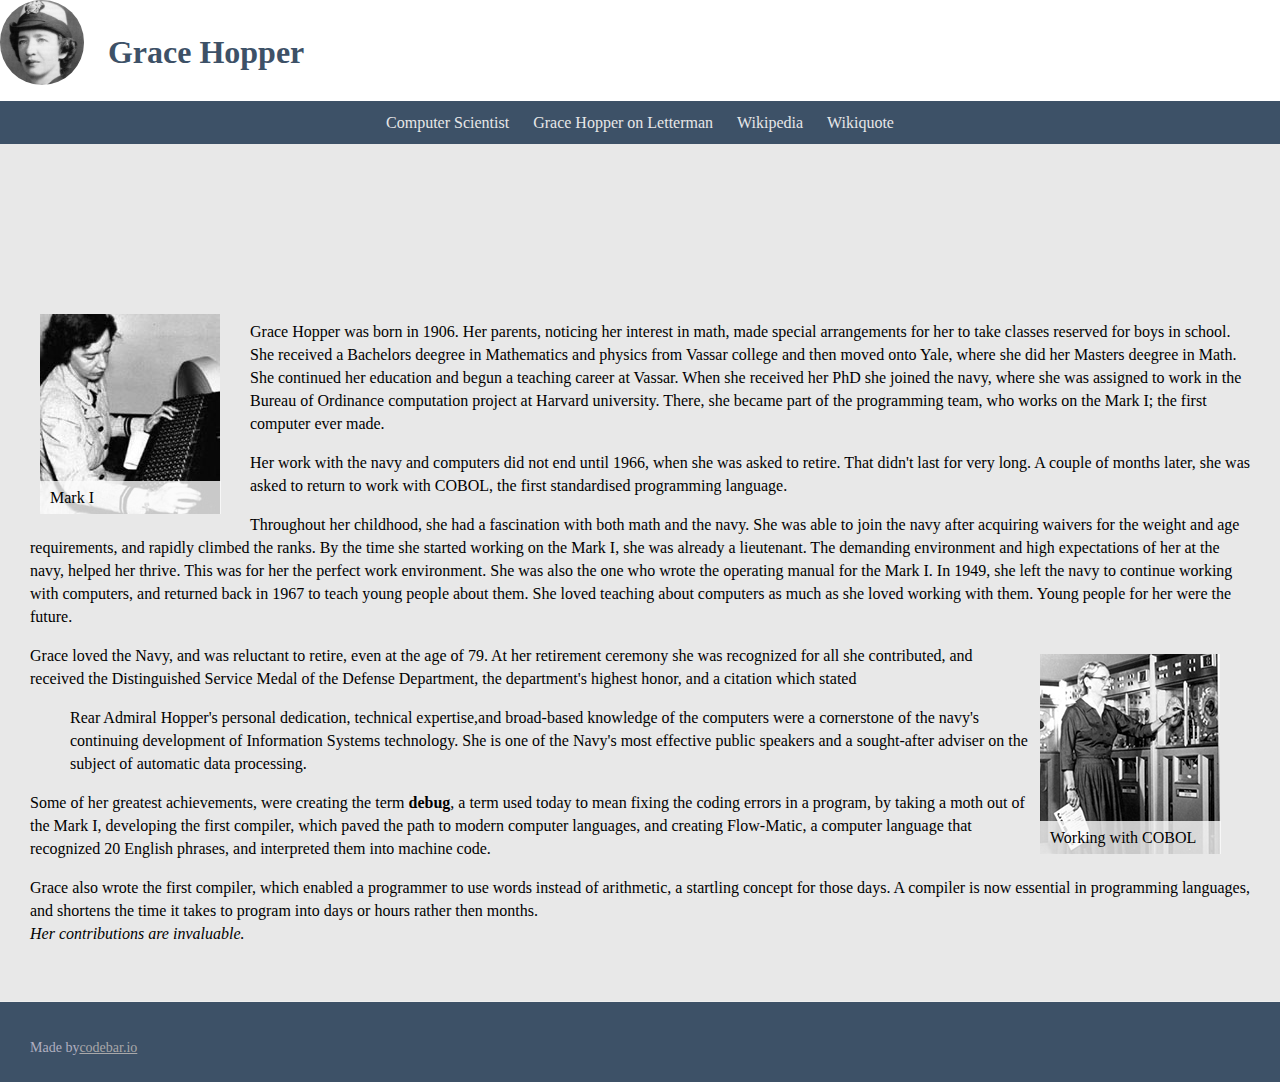
<file: Lesson4/7443914-master/index.html>
<!DOCTYPE html>
<html>
  <head>
    <link rel="stylesheet" href="style.css">
    <title>Grace Hopper</title>

  </head>
  <body>
    <header>
        <div class="portrait">
          <img src="gracehopper.jpg" alt="Grace Hopper">
        </div>
        <div class="title">
          <h1>Grace Hopper</h1>
        </div>
        <div id="toolbar">
            <ul>
              <li> <a href="http://www.cs.yale.edu/homes/tap/Files/hopper-story.html" target="_blank">Computer Scientist</a></li>
              <li> <a href="https://www.youtube.com/watch?v=1-vcErOPofQ">Grace Hopper on Letterman</a></li>
              <li> <a href="https://en.wikipedia.org/wiki/Grace_Hopper">Wikipedia</a></li>
              <li> <a href="https://en.wikiquote.org/wiki/Grace_Hopper">Wikiquote</a></li>
            </ul>
          </div>
      </header>
      <div id="content">
        <div class="start-of-line">
          <img src="mark_i.jpg" alt="Mark">
          <span class="caption">Mark I</span>
        </div>
        <p>
        Grace Hopper was born in 1906. Her parents, noticing her interest in math, made special arrangements for her to take classes reserved for boys in school. She received a Bachelors deegree in Mathematics and  physics from Vassar college and then moved onto Yale, where she did her Masters deegree in Math. She continued her education and begun a teaching career at Vassar. When she received her PhD she joined the navy, where she was assigned to work in the Bureau of Ordinance computation project at Harvard university. There, she became part of the programming team, who works on the Mark I; the first computer ever made.
        </p>
        <p>
        Her work with the navy and computers did not end until 1966, when she was asked to retire. That didn't last for very long. A couple of months later, she was asked to return to work with COBOL, the first standardised programming language.
        </p>
        <p>
        Throughout her childhood, she had a fascination with both math and the navy. She was able to join the navy after acquiring waivers for the weight and age requirements, and rapidly climbed the ranks. By the time she started working on the Mark I, she was already a lieutenant.
        The demanding environment and high expectations of her at the navy, helped her thrive. This was for her the perfect work environment. She was also the one who wrote the operating manual for the Mark I. In 1949, she left the navy to continue working with computers, and returned back in 1967 to teach young people about them. She loved teaching about computers as much as she loved working with them. Young people for her were the future.
        </p>
        <div class="end-of-line">
           <img src="cobol.jpg" alt="Cobol">
           <span class="caption">Working with COBOL</span>
        </div>
        <p>
        Grace loved the Navy, and was reluctant to retire, even at the age of 79. At her retirement ceremony she was recognized for all she contributed, and received the Distinguished Service Medal of the Defense Department, the department's highest honor, and a citation which stated
        <blockquote>
          Rear Admiral Hopper's personal dedication, technical expertise,and broad-based knowledge of the computers were a cornerstone of the navy's continuing development of Information Systems technology. She is one of the Navy's most effective public speakers and a sought-after adviser on the subject of automatic data processing.
        </blockquote>
        </p>
        <p>
        Some of her greatest achievements, were creating the term <b>debug</b>, a term used today to mean fixing the coding errors in a program, by taking a moth out of the Mark I, developing the first compiler, which paved the path to modern computer languages, and creating Flow-Matic, a computer language that recognized 20 English phrases, and interpreted them into machine code.
        </p>
        <p>
        Grace also wrote the first compiler, which enabled a programmer to use words instead of arithmetic, a startling concept for those days. A compiler is now essential in programming languages, and shortens the time it takes to program into days or hours rather then months.
        <br/>
        <em>Her contributions are invaluable.</em>
        </p>
      </div>

  </body>
  <footer>
   <p>Made by<a href="https://codebar.io/">codebar.io</a>
</p>
  </footer>
</html>
</file>
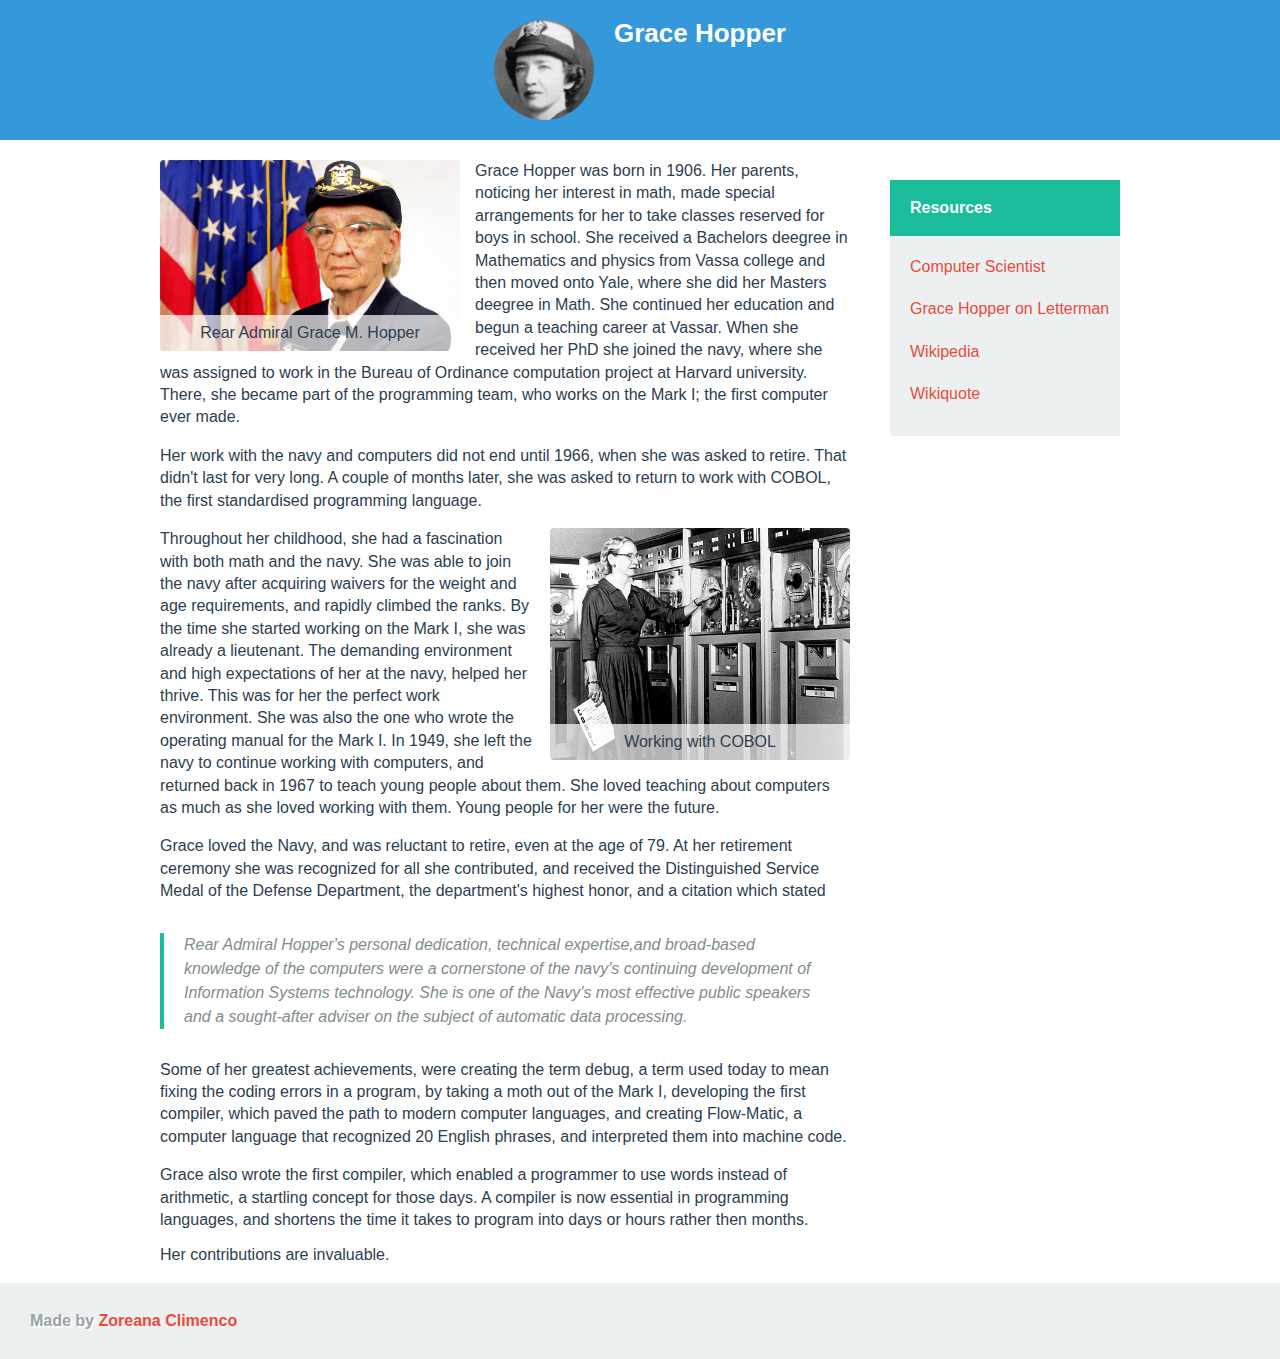
<file: Lesson7/mediaqueries/index.html>
<!DOCTYPE html>
<html>

<head>
    <title>Grace Hopper</title>
    <meta name="viewport" content="width=device-width, initial-scale=1.0">
    <link rel="stylesheet" href="reset.css">
    <link rel="stylesheet" href="style.css">
</head>

<body>
    <header class="header">
        <img src="gracehopper_portrait.jpg" class="header_img">
        <h1 class="header_title"> Grace Hopper</h1>
    </header>
    <div class="main">
        <section class="about">
            <figure class="figure"><img src="grace.jpg" class="figure_img">
                <figcaption class="figure_caption">
                    Rear Admiral Grace M. Hopper
                </figcaption>
            </figure>
            <p class="main_text">
                Grace Hopper was born in 1906. Her parents, noticing her interest in math, made special arrangements for
                her
                to take classes reserved for boys in school. She received a Bachelors deegree in Mathematics and physics
                from Vassa college and then moved onto Yale, where she did her Masters deegree in Math. She continued
                her
                education and begun a teaching career at Vassar. When she received her PhD she joined the navy, where
                she
                was assigned to work in the Bureau of Ordinance computation project at Harvard university. There, she
                became
                part of the programming team, who works on the Mark I; the first computer ever made.
            </p>
            <p class="main_text">
                Her work with the navy and computers did not end until 1966, when she was asked to retire. That didn't
                last
                for very long. A couple of months later, she was asked to return to work with COBOL, the first
                standardised
                programming language.
            </p>
            <figure class="figure figure-second">
                <img class="figure_img" src="grace_machine.jpg" />
                <figcaption class="figure_caption">Working with COBOL</figcaption>
            </figure>
            <p class="main_text">
                Throughout her childhood, she had a fascination with both math and the navy. She was able to join the
                navy
                after acquiring waivers for the weight and age requirements, and rapidly climbed the ranks. By the time
                she
                started working on the Mark I, she was already a lieutenant. The demanding environment and high
                expectations
                of her at the navy, helped her thrive. This was for her the perfect work environment. She was also the
                one
                who wrote the operating manual for the Mark I. In 1949, she left the navy to continue working with
                computers, and returned back in 1967 to teach young people about them. She loved teaching about
                computers as
                much as she loved working with them. Young people for her were the future.
            </p>
            <p class="main_text">
                Grace loved the Navy, and was reluctant to retire, even at the age of 79. At her retirement ceremony she
                was
                recognized for all she contributed, and received the Distinguished Service Medal of the Defense
                Department,
                the department's highest honor, and a citation which stated
            </p>
            <blockquote class="main_quote">
                Rear Admiral Hopper's personal dedication, technical expertise,and broad-based knowledge of the
                computers
                were a cornerstone of the navy's continuing development of Information Systems technology. She is one of
                the
                Navy's most effective public speakers and a sought-after adviser on the subject of automatic data
                processing.
            </blockquote>
            <p class="main_text">
                Some of her greatest achievements, were creating the term debug, a term used today to mean fixing the
                coding
                errors in a program, by taking a moth out of the Mark I, developing the first compiler, which paved the
                path
                to modern computer languages, and creating Flow-Matic, a computer language that recognized 20 English
                phrases, and interpreted them into machine code.
            </p>
            <p class="main_text">
                Grace also wrote the first compiler, which enabled a programmer to use words instead of arithmetic, a
                startling concept for those days. A compiler is now essential in programming languages, and shortens the
                time it takes to program into days or hours rather then months.
            </p>
            <p class="main_text-em">
                Her contributions are invaluable.
            </p>
        </section>
    <div class="sidebar">
    <aside class="sidebar">
        <h2 class="resourcelist_title">Resources</h2>
        <ul class="resourcelist">
            <li class="resourcelist_item">
                <a class="resourcelist_link" href="http://www.cs.yale.edu/homes/tap/Files/hopper-story.html">Computer Scientist</a>
            </li>
            <li class="resourcelist_item">
                <a class="resourcelist_link" href="https://www.youtube.com/watch?v=1-vcErOPofQ">Grace Hopper on Letterman</a>
            </li>
            <li class="resourcelist_item">
                <a class="resourcelist_link" href="https://en.wikipedia.org/wiki/Grace_Hopper">Wikipedia</a>
            </li>
            <li class="resourcelist_item">
                <a class="resourcelist_link" href="https://en.wikiquote.org/wiki/Grace_Hopper">Wikiquote</a>
            </li>
        </ul>
    </aside>
    </div>
    </div>

    <footer class="footer">
        <p class="footer_text">Made by <a class="footer_link" href="https://www.facebook.com/zoreanaphotographer">Zoreana Climenco</a>
    </footer>

</body>

</html>
</file>
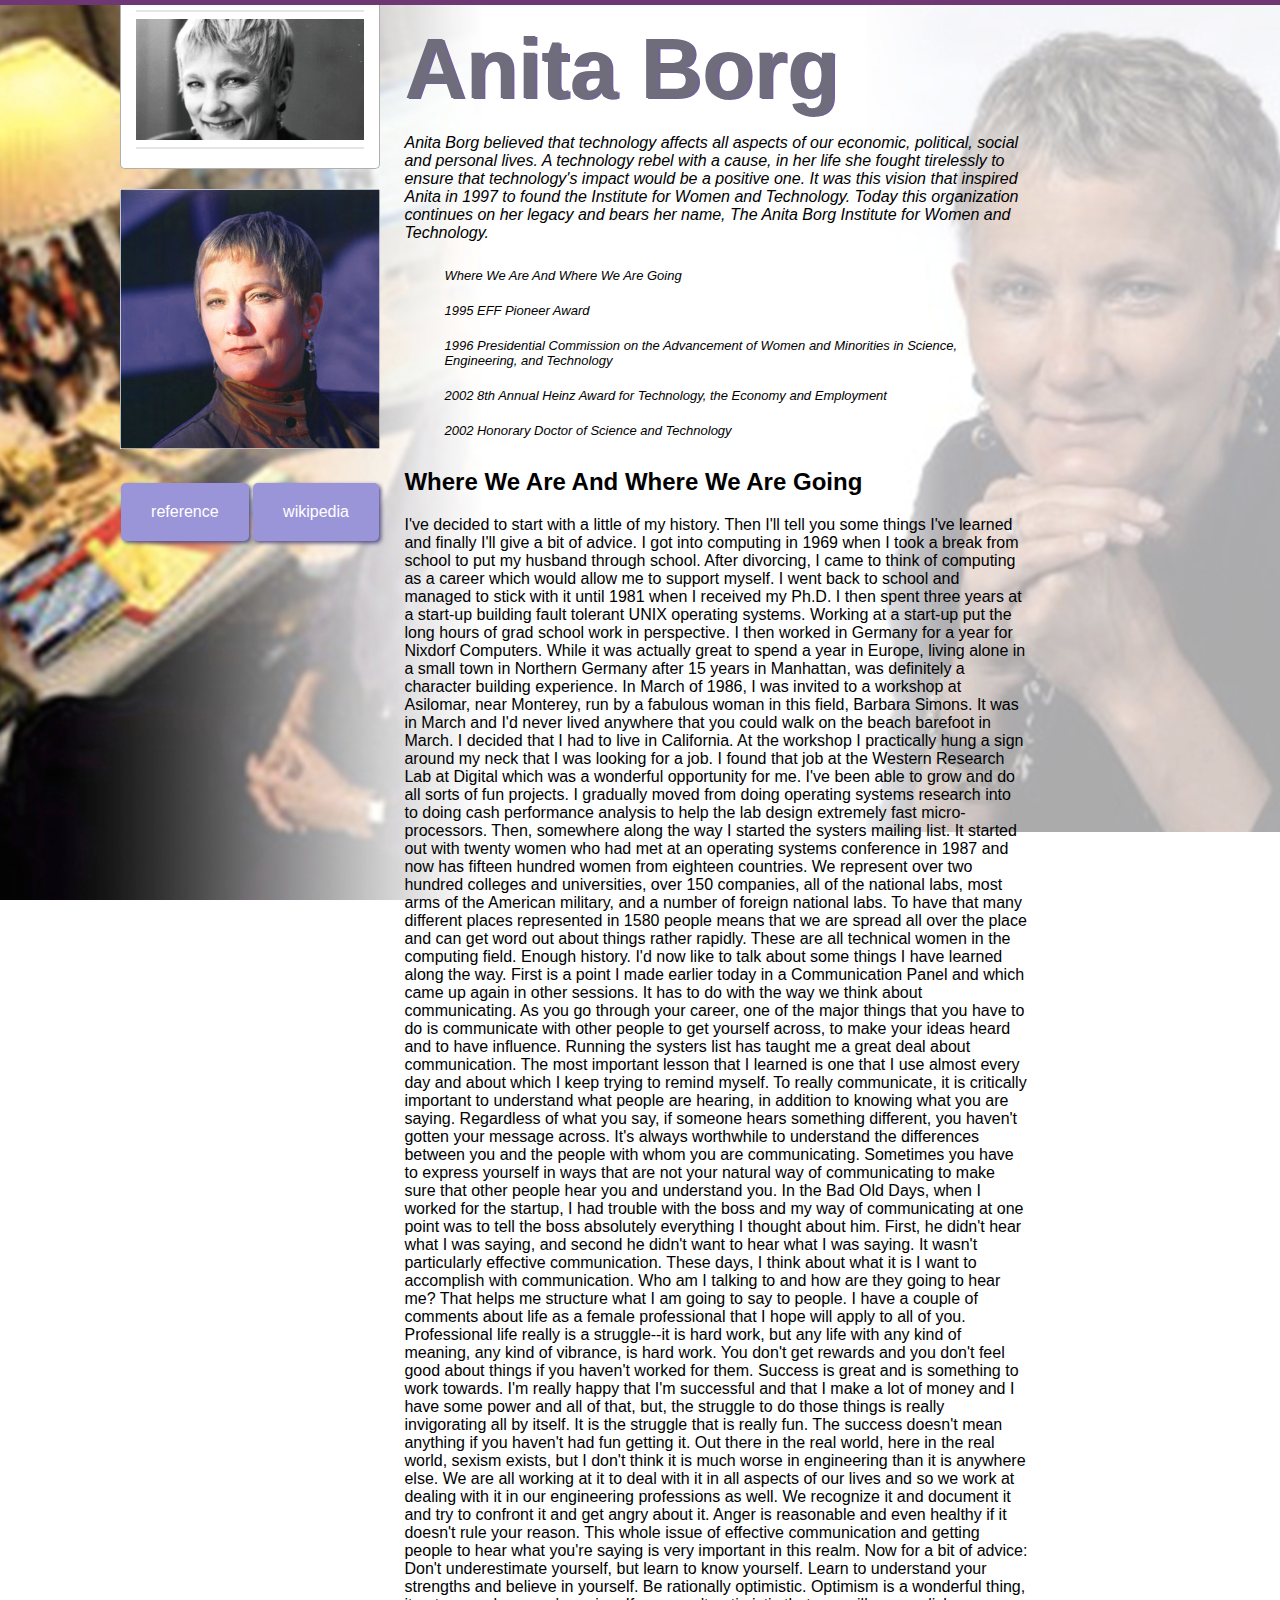
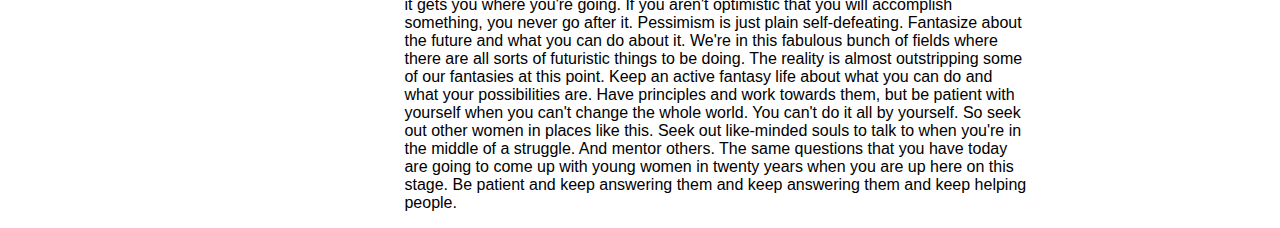
<file: Lesson5/7565600-master/7565600-master/index.html>
<!DOCTYPE html>
<html>
  <head>
    <link rel="stylesheet" href="style.css">
    <title>Anita Borg</title>
  </head>
  <body>
    <div id="wrapper">
      <div id="left-bar">
        <div class="frame">
          <img src="anita-top.jpg" alt="Anita Borg image 1">
        </div>
        <div class="rounded">
          <img src="anita-bottom.jpg" alt="Anita Borg image 2">
        </div>
       <div class="references">
        <a class="btn" href="http://gos.sbc.edu/b/borg.html">reference</a>
        <a class="btn" href="https://en.wikipedia.org/wiki/Anita_Borg">wikipedia</a>
       </div>
     </div>

    <div id="container">
      <h1>Anita Borg</h1>

      <p class="about">
        Anita Borg believed that technology affects all aspects of our economic, political, social and personal lives. A technology rebel with a cause, in her life she fought tirelessly to ensure that technology's impact would be a positive one. It was this vision that inspired Anita in 1997 to found the Institute for Women and Technology. Today this organization continues on her legacy and bears her name, The Anita Borg Institute for Women and Technology.
        </p>
        <div class="achievements"> 
          <ul>
            <li>Where We Are And Where We Are Going</li>
            <li>1995 EFF Pioneer Award</li>
            <li>1996 Presidential Commission on the Advancement of Women and Minorities in Science, Engineering, and Technology</li>
            <li>2002 8th Annual Heinz Award for Technology, the Economy and Employment</li>
            <li>2002 Honorary Doctor of Science and Technology</li>
          </ul>
        </div>
        <div id="speech">
          <h2> Where We Are And Where We Are Going </h2>
        <p>
    I've decided to start with a little of my history. Then I'll tell you some things I've learned and finally I'll give a bit of advice.
    I got into computing in 1969 when I took a break from school to put my husband through school. After divorcing, I came to think of computing as a career which would allow me to support myself. I went back to school and managed to stick with it until 1981 when I received my Ph.D. I then spent three years at a start-up building fault tolerant UNIX operating systems. Working at a start-up put the long hours of grad school work in perspective. I then worked in Germany for a year for Nixdorf Computers. While it was actually great to spend a year in Europe, living alone in a small town in Northern Germany after 15 years in Manhattan, was definitely a character building experience.

    In March of 1986, I was invited to a workshop at Asilomar, near Monterey, run by a fabulous woman in this field, Barbara Simons. It was in March and I'd never lived anywhere that you could walk on the beach barefoot in March. I decided that I had to live in California. At the workshop I practically hung a sign around my neck that I was looking for a job. I found that job at the Western Research Lab at Digital which was a wonderful opportunity for me. I've been able to grow and do all sorts of fun projects. I gradually moved from doing operating systems research into to doing cash performance analysis to help the lab design extremely fast micro-processors.

    Then, somewhere along the way I started the systers mailing list. It started out with twenty women who had met at an operating systems conference in 1987 and now has fifteen hundred women from eighteen countries. We represent over two hundred colleges and universities, over 150 companies, all of the national labs, most arms of the American military, and a number of foreign national labs. To have that many different places represented in 1580 people means that we are spread all over the place and can get word out about things rather rapidly. These are all technical women in the computing field.

    Enough history. I'd now like to talk about some things I have learned along the way. First is a point I made earlier today in a Communication Panel and which came up again in other sessions. It has to do with the way we think about communicating. As you go through your career, one of the major things that you have to do is communicate with other people to get yourself across, to make your ideas heard and to have influence. Running the systers list has taught me a great deal about communication. The most important lesson that I learned is one that I use almost every day and about which I keep trying to remind myself. To really communicate, it is critically important to understand what people are hearing, in addition to knowing what you are saying. Regardless of what you say, if someone hears something different, you haven't gotten your message across. It's always worthwhile to understand the differences between you and the people with whom you are communicating. Sometimes you have to express yourself in ways that are not your natural way of communicating to make sure that other people hear you and understand you.

    In the Bad Old Days, when I worked for the startup, I had trouble with the boss and my way of communicating at one point was to tell the boss absolutely everything I thought about him. First, he didn't hear what I was saying, and second he didn't want to hear what I was saying. It wasn't particularly effective communication. These days, I think about what it is I want to accomplish with communication. Who am I talking to and how are they going to hear me? That helps me structure what I am going to say to people.

    I have a couple of comments about life as a female professional that I hope will apply to all of you. Professional life really is a struggle--it is hard work, but any life with any kind of meaning, any kind of vibrance, is hard work. You don't get rewards and you don't feel good about things if you haven't worked for them. Success is great and is something to work towards. I'm really happy that I'm successful and that I make a lot of money and I have some power and all of that, but, the struggle to do those things is really invigorating all by itself. It is the struggle that is really fun. The success doesn't mean anything if you haven't had fun getting it.

    Out there in the real world, here in the real world, sexism exists, but I don't think it is much worse in engineering than it is anywhere else. We are all working at it to deal with it in all aspects of our lives and so we work at dealing with it in our engineering professions as well. We recognize it and document it and try to confront it and get angry about it. Anger is reasonable and even healthy if it doesn't rule your reason. This whole issue of effective communication and getting people to hear what you're saying is very important in this realm.

    Now for a bit of advice: Don't underestimate yourself, but learn to know yourself. Learn to understand your strengths and believe in yourself. Be rationally optimistic. Optimism is a wonderful thing, it gets you where you're going. If you aren't optimistic that you will accomplish something, you never go after it. Pessimism is just plain self-defeating. Fantasize about the future and what you can do about it. We're in this fabulous bunch of fields where there are all sorts of futuristic things to be doing. The reality is almost outstripping some of our fantasies at this point. Keep an active fantasy life about what you can do and what your possibilities are. Have principles and work towards them, but be patient with yourself when you can't change the whole world. You can't do it all by yourself. So seek out other women in places like this. Seek out like-minded souls to talk to when you're in the middle of a struggle. And mentor others. The same questions that you have today are going to come up with young women in twenty years when you are up here on this stage. Be patient and keep answering them and keep answering them and keep helping people.
       </p>
      </div>
    </div>
  </body>
</html>
</file>
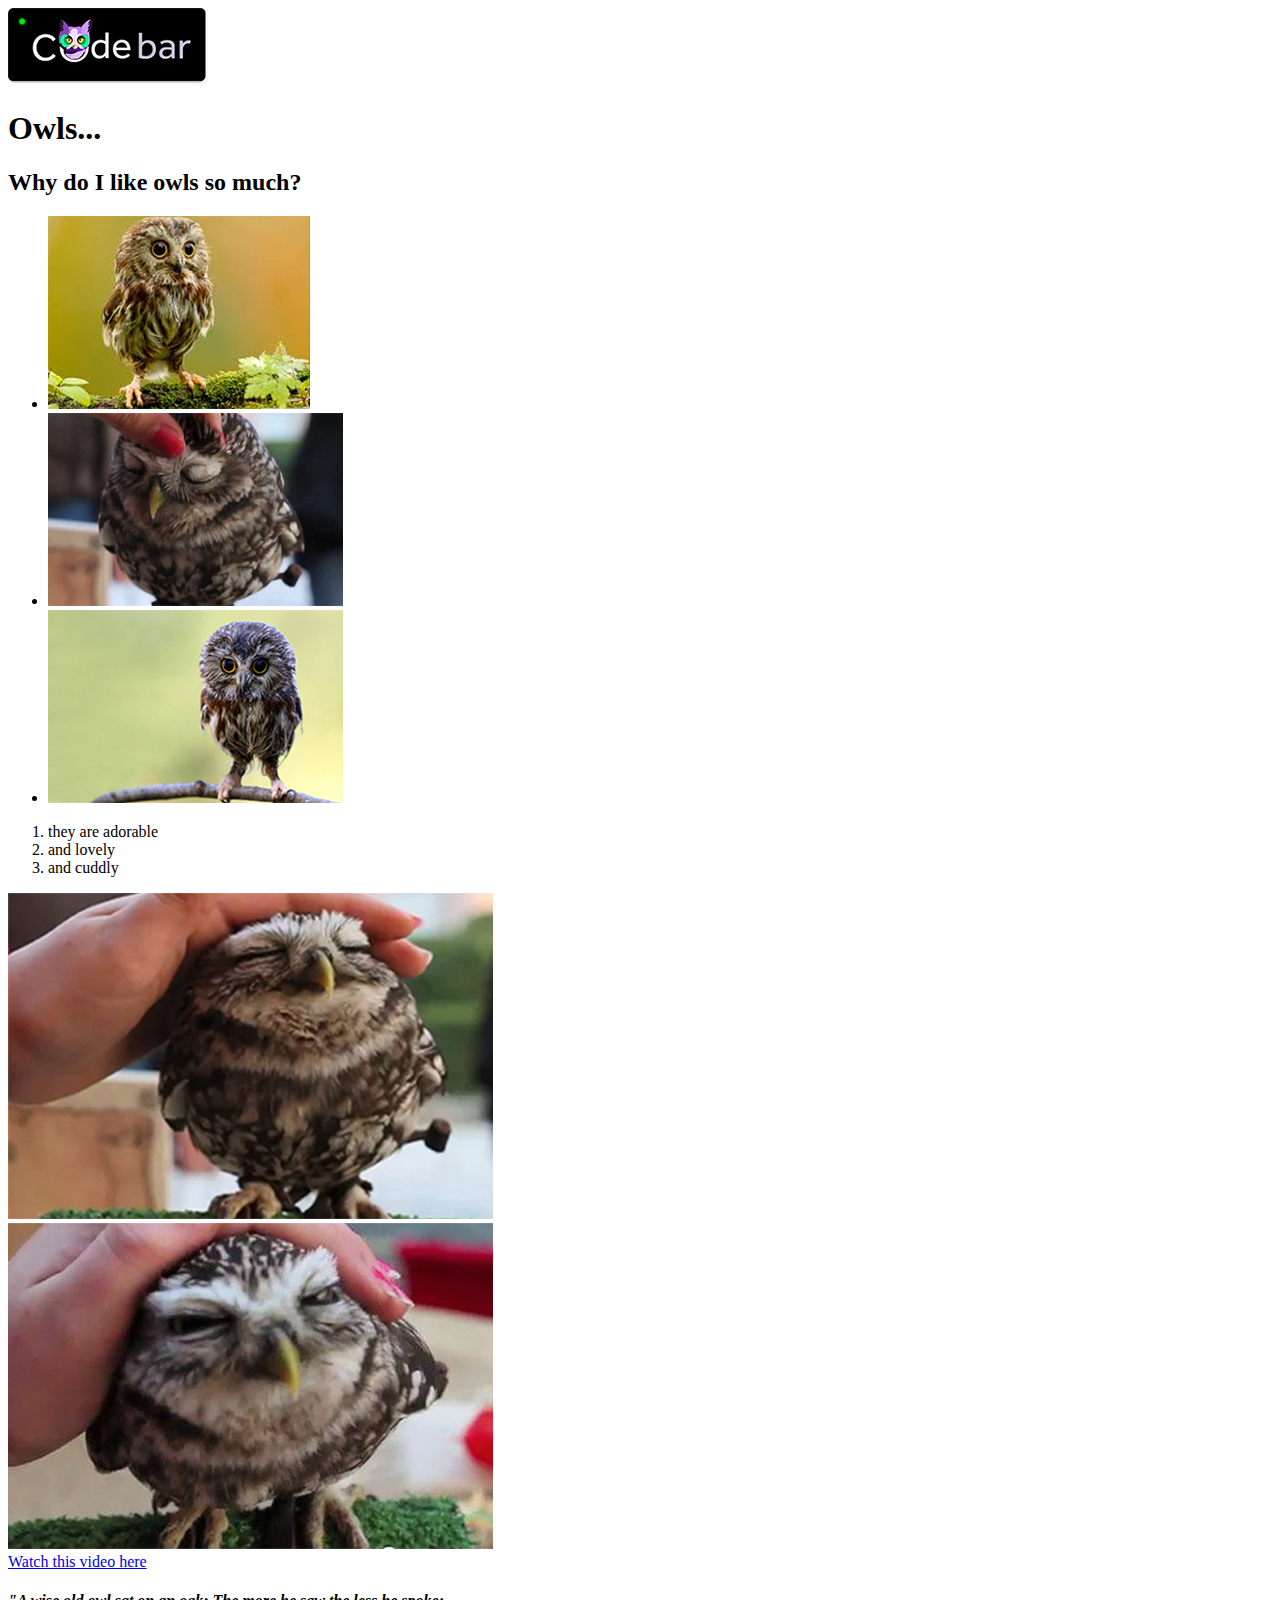
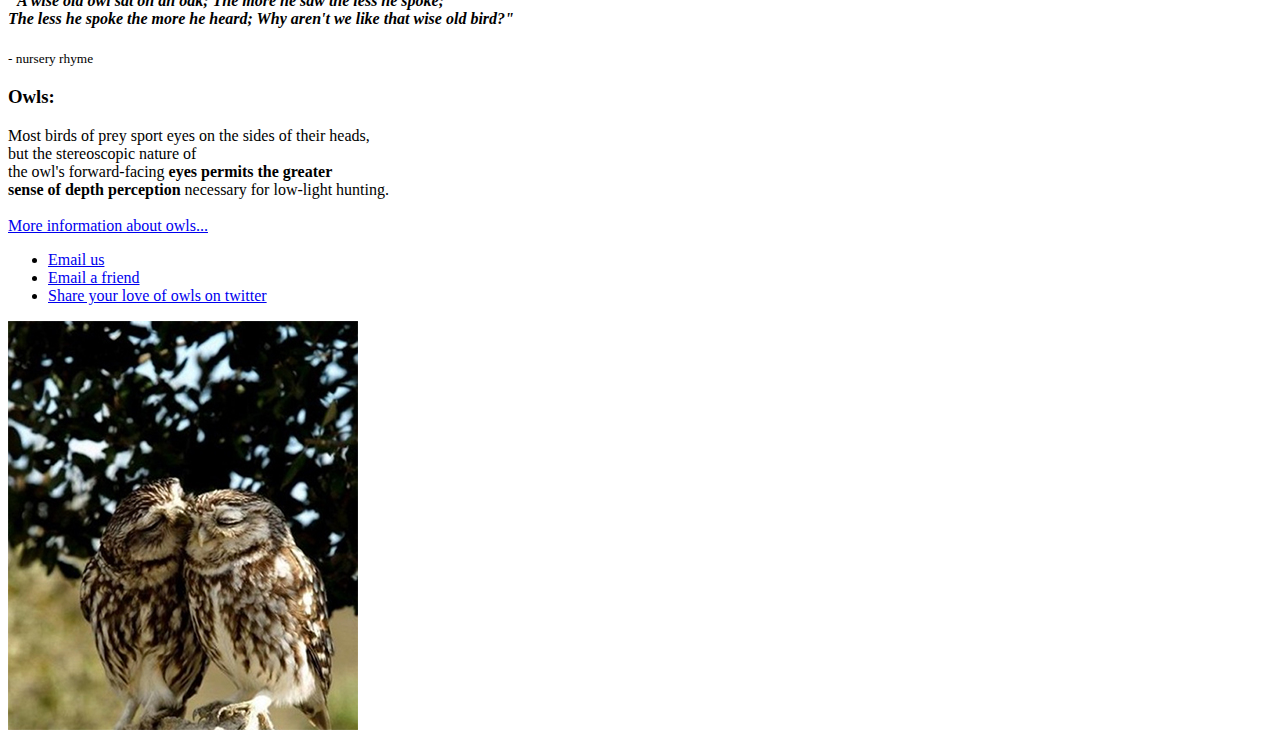
<file: Lesson2/lesson2/lesson2/example.html>
<!DOCTYPE html>
<html>
  <head>
    <title>I love owls</title>
  </head>
  <body>
    <div id="top-line"></div>
    <div id="main">
      <div id="logo"><img src="logo.png"></div>
      <h1>Owls...</h1>
      <h2>Why do I like owls so much?</h2>
      <ul class="pictures">
        <li><img src="img1.jpg"></li>
        <li><img src="img2.jpg"></li>
        <li><img src="img3.jpg"></li>
      </ul>
      <ol>
        <li>they are adorable</li>
        <li>and lovely</li>
        <li>and cuddly</li>
      </ol>
      <div class="bigimg"><img src="img4.jpg"></div>
      <div class="bigimg"><img src="img5.jpg"></div>
      <a href="http://www.youtube.com/watch?v=gBjnfgnwXic">Watch this video here</a>
      <div id="the-quote">
        <h4>
          <i>&#34;A wise old owl sat on an oak;  The more he saw the less he spoke; <br>
             The less he spoke the more he heard; Why aren&#39;t we like that wise old bird?&#34;
          </i>
        </h4>
        <p><small>- nursery rhyme</small></p>
      </div>
      <div class="right-box">
        <div id="text-block">
          <h3>Owls:</h3>
          <p>
            Most birds of prey sport eyes on the sides of their heads,<br>
            but the stereoscopic nature of <br>
            the owl's forward-facing <strong>eyes permits the greater <br>
            sense of depth perception </strong>necessary for low-light hunting. <br>
            <br>
            <a href="http://en.wikipedia.org/wiki/Owl">More information about owls...</a>
          </p>
        </div>
        <ul id="links">
        <li>
           <a href="mailto:social@codebar.io?subject=I love owls :: Codebar">Email us</a>
        </li>
        <li>
           <a href="mailto:?subject=I love owls :: Codebar">Email a friend</a>
        </li>
        <li>
          <a href="http://twitter.com/home?status=I love owls! via @codebar">Share your love of owls on twitter</a>
        </li>
      </ul>
      </div>
      <div class="left-box">
        <img src="img6.jpg">
      </div>
    </div>
    <div id="bottom-line"></div>
  </body>
</html>
</file>
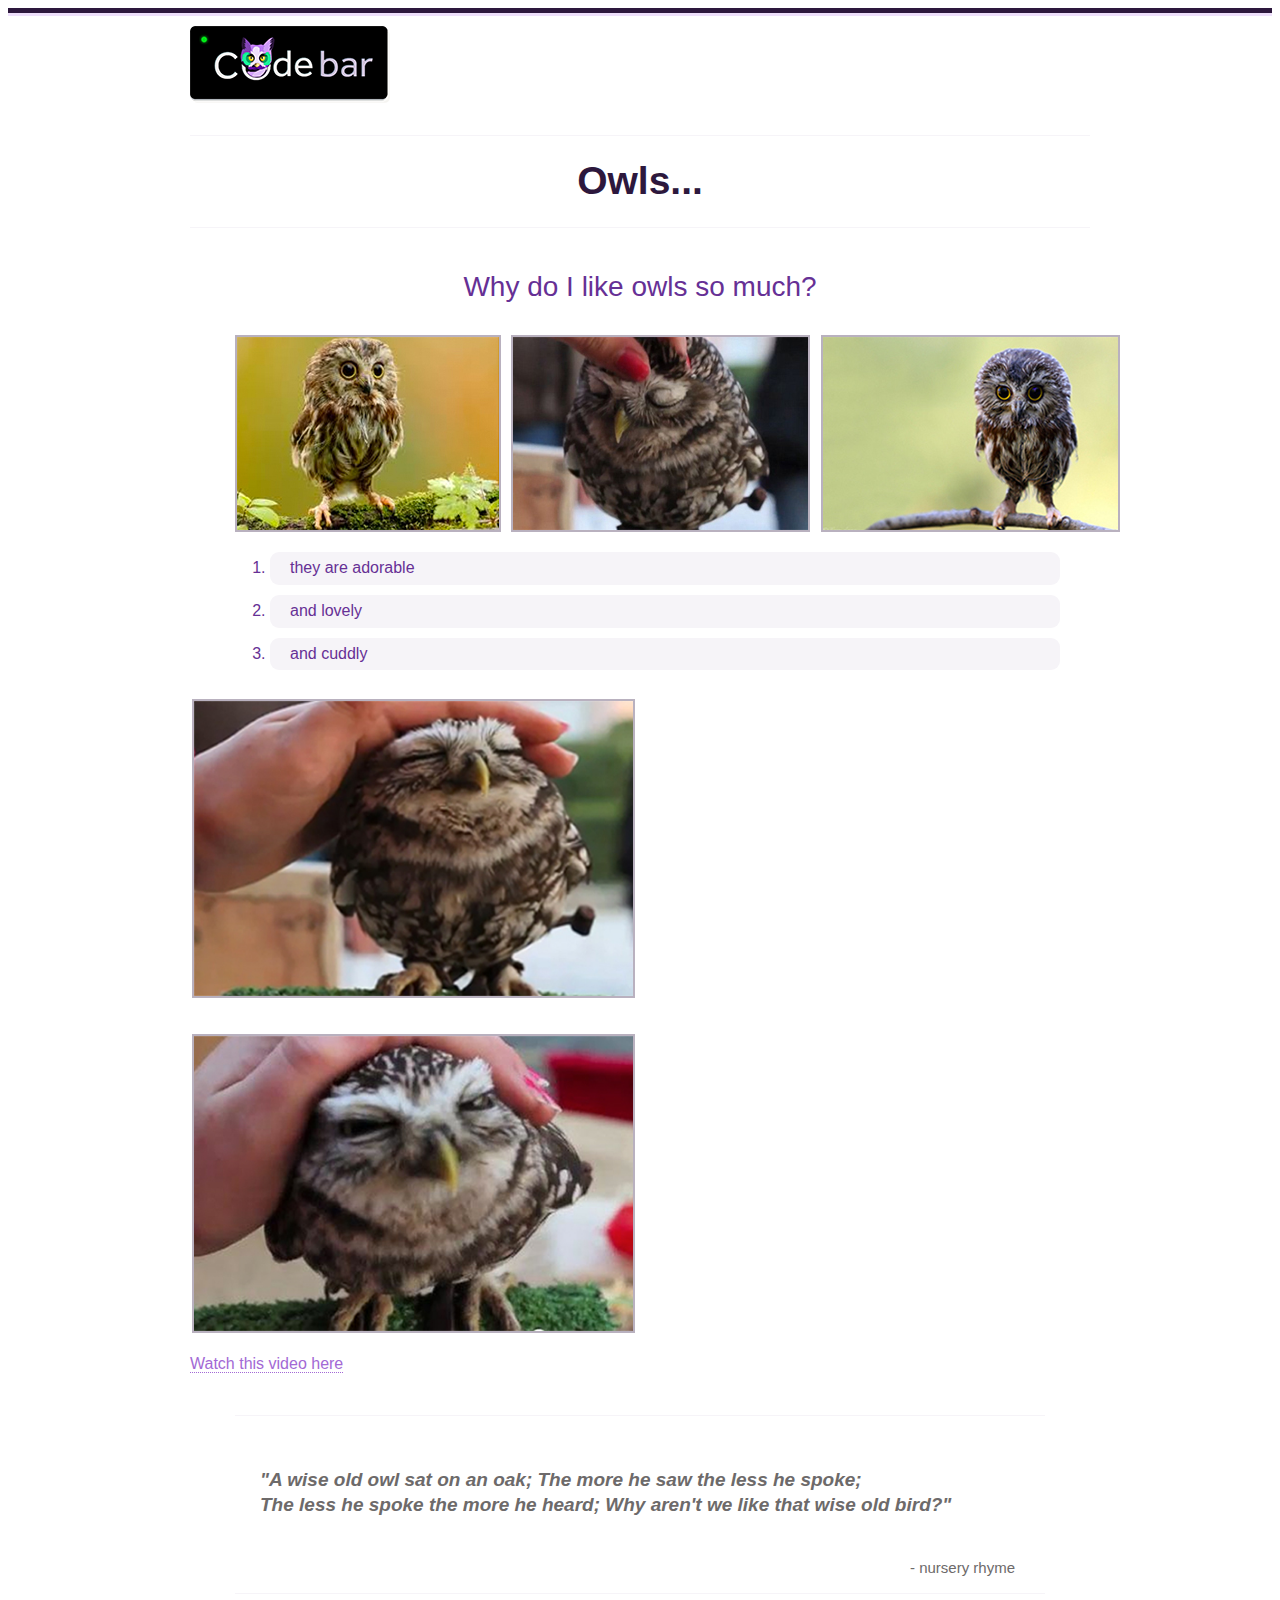
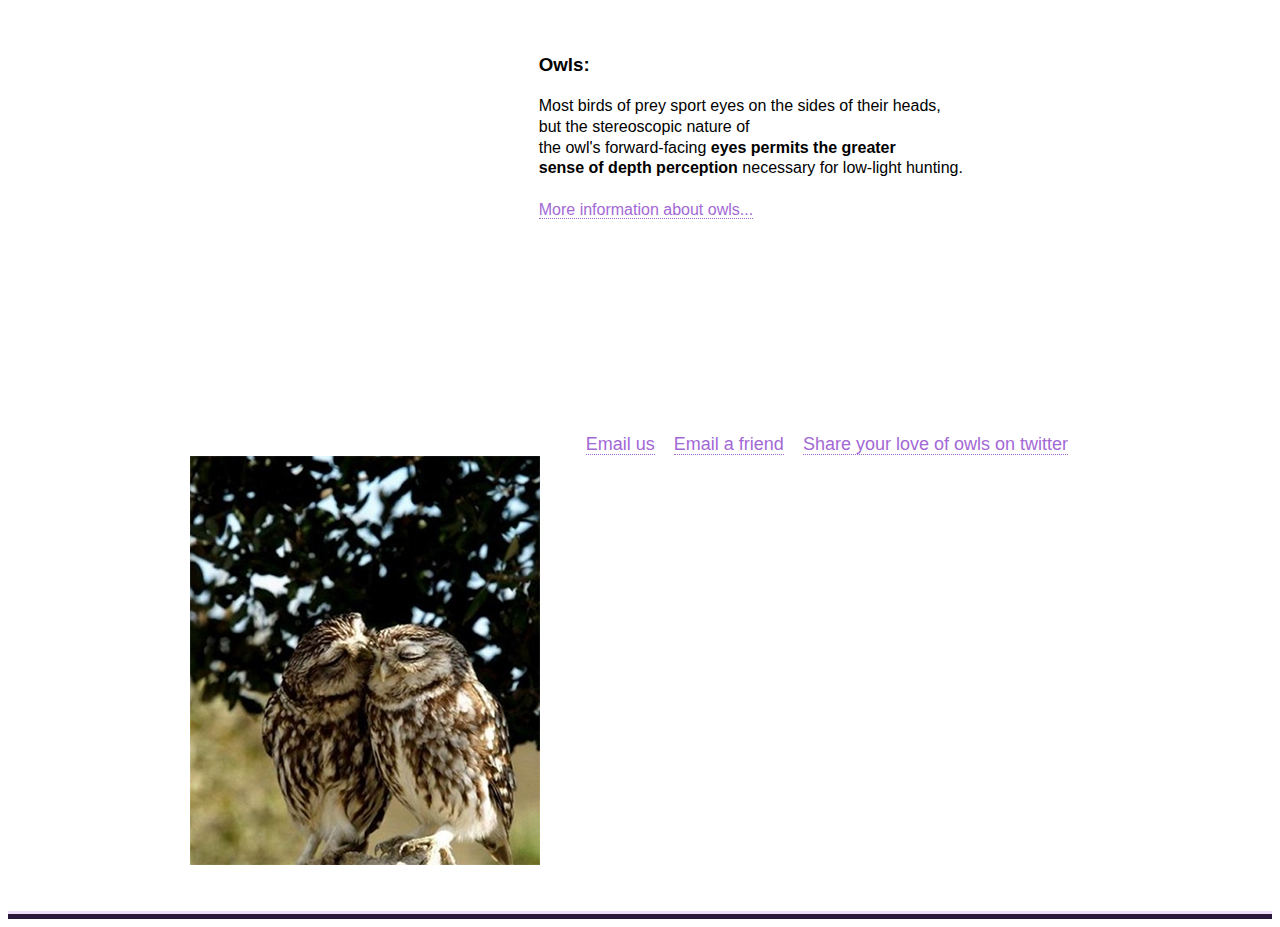
<file: Lesson2/lesson2/lesson2/Indexlesson2.html>
<!DOCTYPE html>
<html>
  <head>
    <title>I love owls</title>
    <link rel="stylesheet" type="text/css" href="style.css" />
  </head>
  <body>
    <div id="top-line"></div>
    <div id="main">
      <div id="logo"><img src="logo.png"></div>
      <h1>Owls...</h1>
      <h2>Why do I like owls so much?</h2>
      <ul class="pictures">
        <li><img src="img1.jpg"></li>
        <li><img src="img2.jpg"></li>
        <li><img src="img3.jpg"></li>
      </ul>
      <ol>
        <li>they are adorable</li>
        <li>and lovely</li>
        <li>and cuddly</li>
      </ol>
      <div class="bigimg"><img src="img4.jpg"></div>
      <div class="bigimg"><img src="img5.jpg"></div>
      <a href="http://www.youtube.com/watch?v=gBjnfgnwXic">Watch this video here</a>
      <div id="the-quote">
        <h4>
          <i>&#34;A wise old owl sat on an oak;  The more he saw the less he spoke; <br>
             The less he spoke the more he heard; Why aren&#39;t we like that wise old bird?&#34;
          </i>
        </h4>
        <p><small>- nursery rhyme</small></p>
      </div>
      <div class="right-box">
        <div id="text-block">
          <h3>Owls:</h3>
          <p>
            Most birds of prey sport eyes on the sides of their heads,<br>
            but the stereoscopic nature of <br>
            the owl's forward-facing <strong>eyes permits the greater <br>
            sense of depth perception </strong>necessary for low-light hunting. <br>
            <br>
            <a href="http://en.wikipedia.org/wiki/Owl">More information about owls...</a>
          </p>
        </div>
        <ul id="links">
        <li>
           <a href="mailto:social@codebar.io?subject=I love owls :: Codebar">Email us</a>
        </li>
        <li>
           <a href="mailto:?subject=I love owls :: Codebar">Email a friend</a>
        </li>
        <li>
          <a href="http://twitter.com/home?status=I love owls! via @codebar">Share your love of owls on twitter</a>
        </li>
      </ul>
      </div>
      <div class="left-box">
        <img src="img6.jpg">
      </div>
    </div>
    <div id="bottom-line"></div>
  </body>
</html>
</file>
<file: Lesson4/7443914-master/style.css>
body {
    padding: 0;
    margin: 0;
    min-width: 570px;
    line-height: 23px;
}
font-family: Helvetica, Arial, sans-serif;
header {
    background-color: #fdfdfc;
    border-bottom: 1px solid #e7e6e6;
    padding-top: 14px;
    text-align: center;
    position: fixed;
    width: 100%;
    z-index: 99;
    
}
.portrait, .title {
    display: inline-block;
}
.portrait img {
    border-radius: 45px;
    height: 85px;
}
.portrait {
    padding-bottom: 10px;

}
.title {
    margin: 20px 20px 0;
    vertical-align: top;
}
.title h1 {
    color: #3D5167;
}
#toolbar ul {
list-style: none;
margin: 0;
padding: 0;
background-color: #3D5167;
    text-align: center;

}
#toolbar li {
    display: inline-block;
    padding: 10px;
    
}
#toolbar li a {
    text-decoration: none;
    color: #e7e7e7;
}
#toolbar li a:hover {
    border-bottom: 1px solid;
}
#content {
background-color: #e8e8e8;
padding: 160px 30px 40px;

}
.start-of-line {
    float: left;
}
.end-of-line {
    float: right;
}
.start-of-line, .end-of-line {
    padding: 10px;
    height: 200px;
    width: 200px;
    position: relative;
}
.caption {
    background-color:rgba(250, 250, 250, 0.8) ;
    padding: 5px 10px;
    position: absolute;
    bottom: 10px;
    left: 10px;
    width: 73%;
}
footer {
    height: 60px;
    padding-top: 20px;
    background-color: #3D5167;
    border-top: 1px solid #eeeeee;
    width: 100%;
}
footer p {
    color:  #b0afc0;
    font-size: 14px;
    margin-left: 30px;
}
footer a {
    color: #a9a8a9;
}
</file>
<file: Lesson7/mediaqueries/style.css>
body {
    font-family: Arial, Helvetica, sans-serif;
    color: #2c3e50;
    -webkit-font-smoothing: antialiased;
}
.header{
    display: flex;
    justify-content: center;
    align-self: center;
    padding: 10px 0;
    background-color: #3498db;
}
.header_img {
    width: 50px;
    height: 50px;
    margin-right: 20px;
    border-radius: 50%;
}
.header_title {
    font-size: 26px;
    font-weight: bold;
    color: white;
}
.figure {
    position: relative;
    margin: 0 auto 15px;
    max-width: 300px;
}
.figure_img {
    display: block;/* to remove space from bottom caused by inline */
    width: 100%;
    border-radius: 4px;
}
.figure_caption {
    position: absolute;
    bottom: 0;
    left: 0;
    width: 100%;
    padding: 10px;
    text-align: center;
    background-color: rgba(255, 255, 255, 0.7);/*to get transparency*/
}
.main_text {
    margin-bottom: 1em;
    line-height: 1.4em;
}
.main_quote {
    clear: 0;
    margin: 30px 0;
    padding: 0 20px;
    line-height: 1.5em;
    font-style: italic;
    color: #7f8c8d;
    border-left: 4px solid #1abc9c;
}
.main {
    padding: 10px;
}
.sidebar {
    border-radius: 4px;
   overflow: hidden;
   margin-bottom: 20px;
}
.resourcelist_title {
    padding: 20px;
    font-weight: bold;
    color: white;
    background-color: #1abc9c;
    margin-top: 20px;
}
.resourcelist_item {
    margin-bottom: 20px;
}
.resourcelist {
    padding: 20px 20px 10px;
    background-color: #ecf0f1;
}
.resourcelist_link {
    color: #e74c3c;
    line-height: 1.4em;
    text-decoration: none;
}
.resourcelist_link:hover {
    text-decoration: underline;
    color: #c0392b;
}
.footer {
    padding: 30px;
    background-color: #ecf0f1;

}
.footer_text {
    color: #95a5a6;
    font-weight: bold;
    text-shadow: 2px 2px white ;
}
.footer_link {
    color: #e74c3c;
    text-decoration: none;
    text-shadow: none;
}
.footer_link:hover {
    text-decoration: underline;
    color: #c0392b
}
@media (min-width: 500px){
    .figure {
        float: left;
        margin: 0 15px 10px 0;
    }
.figure-second {
    float: right;
    margin: 0 0px 10px 15px;
}
}
@media (min-width: 620px) {
    .header {
        padding: 20px 0;
    }
    .header_img {
        width: 100px;
        height: 100px;
    }
}
@media (min-width:860px) {
    .main {
        max-width: 1000px;
        margin: 0 auto;
        padding: 20px;
        display: flex;
        justify-content: space-between;
        align-items: flex-start;
    }
    .sidebar {
        width: 250px;
        flex-shrink: 0;
        margin-left: 20px;
    }
}
</file>
<file: Lesson5/7565600-master/7565600-master/style.css>
body{
    font-family: Helvetica, Arial, sans-serif;
    margin: 0;
    padding: 0;
}
#wrapper {
    width: 90%;
    max-width: 1040px;
    margin: 0 auto;
    min-width: 900px;
}
h1 {
    margin: 15px 0;
    font-size: 85px;
    color: #6f6c7c;
    text-shadow: 2px 1px #72629a;
}
#left-bar {
    width: 25%;
    min-width: 200px;
    display: inline-block;
}
#left-bar img {
    width: 100%;

}
#container {
    margin-left: 20px;
    display: inline-block;
    vertical-align: top;
    width: 60%;
}
.frame {
    padding: 5px 15px 15px;
    background-color: white;
    margin-bottom: 20px;
    border: 1px solid #b4aeae;
    border-top: none;
    border-bottom-left-radius: 5px;
    border-bottom-right-radius: 5px;
}
#left-bar .frame img {
    border-top: 2px solid #e5e5e5;
    border-bottom: 2px solid #e5e5e5;
    padding: 7px 0;
}
.rounded {
    border-radius: 20px;
}
body {
    border-top: 5px solid #6f3774;
    background: url('background-right.jpg') right top no-repeat,
                url('background-left.jpg') left no-repeat;
    background-size: 420px auto, auto 900px;
    background-attachment: fixed, fixed;
}
.references {
    margin-top: 30px;
    text-align: center;
}
a.btn {
    color: white;
    padding: 20px 30px;
    text-decoration: none;
    background-color: #9a95d8;
    border-radius: 5px;
    box-shadow: 2px 2px 4px #4e4c80;
    display: inline-block;

}
a.btn:hover {
    box-shadow: 1px 1px 2px #4e4c80 inset;
    background: black;
    transition-duration: 1s;
    transition-delay: 1s;
    transform: rotate(90deg);
    transition-delay: 1s;
}
p.about {
    font-size: 0,9em;
    font-style: italic;
}
p:not(.about) {
    line-height: 1,3em;
}
.achievements ul {
    list-style: none;
    margin: 0;
    padding: 0;
}
.achievements li {
    padding: 10px 40px;
    font-size: 0,2em;
    font-size: 13px;
    font-style: oblique;

}
.achievements li:nth-child(odd) {
    background-color: rgba(176, 175, 192, 0,2);
}
</file>
<file: Lesson2/lesson2/lesson2/style.css>
/*place your styles here*/
img {
    margin: 0;
    border: 0;
  }
  .bigimg img {
    margin: 15px 2px;
    width: 439px;
    border: 2px solid #b9b1bf;
  }
  body {
    font-family: Helvetica, Arial, sans-serif;
    line-height: 1.3;
  }
  #main {
    width: 900px;
    margin: 0 auto 40px;
    padding: 0;
  }
  .right-box {
    float: right;
  }
  #top-line {
    width: 100%;
    height: 5px;
    background-color: #2d183d;
    border-bottom: 3px solid #eedffb;
    margin-bottom: 10px;
  }
  #bottom-line {
    width: 100%;
    height: 5px;
    background-color: #2d183d;
    border-top: 3px solid #eedffb;
  }
  h1 {
    font-size: 39px;
    color: #2d183d;
    text-align: center;
    border-bottom: 1px solid #f6f4f8;
    border-top: 1px solid #f6f4f8;
    padding: 20px 0;
  }
  
  h2 {
    font-size: 28px;
    margin: 15px 0;
    color: #663095;
    padding: 15px 0;
    font-weight: 400;
    text-align: center;
  }
  
  h4 {
    color: #6d6a6a;
    font-size: 19px;
    padding: 27px 25px 15px;
  }
  
  small {
    color: #6d6a6a;
    font-size: 15px;
    margin: 0 30px 10px;
    text-align: right;
    display: block;
  }
  
  ol {
    margin: 14px 0;
  }
  
  ol li {
    background-color: #f6f4f8;
    color: #663095;
    font-size: 16px;
    font-weight: 400;
    margin: 10px 30px 10px 40px;
    padding: 6px 20px;
    border-radius: 9px;
  }
  #the-quote {
    border-bottom: 1px solid #f6f4f8;
    border-top: 1px solid #f6f4f8;
    margin: 40px auto;
    width: 90%;
  }
  
  #links {
    margin: 10px 15px 0 0;
  }
  
  #links li {
    margin: 0 7px;
    font-size: 18px;
    display: inline;
  }
  
  #text-block {
    height: 370px;
  }
  .pictures li img {
    border: 2px solid #b9b1bf;
  }
  .bigimg {
    
  }
  .pictures li:first-child {
    margin-left: 5px;
  }
  ul {
    list-style: none;
   }
  a {
    color: #a369d5;
    text-decoration: none;
    border-bottom: 1px dotted #a369d5;
  }
  .pictures {
    margin: 10px auto;
    width: 900px;
  }
  .pictures li {
    display: inline;
    margin: 3px;
  }
</file>
